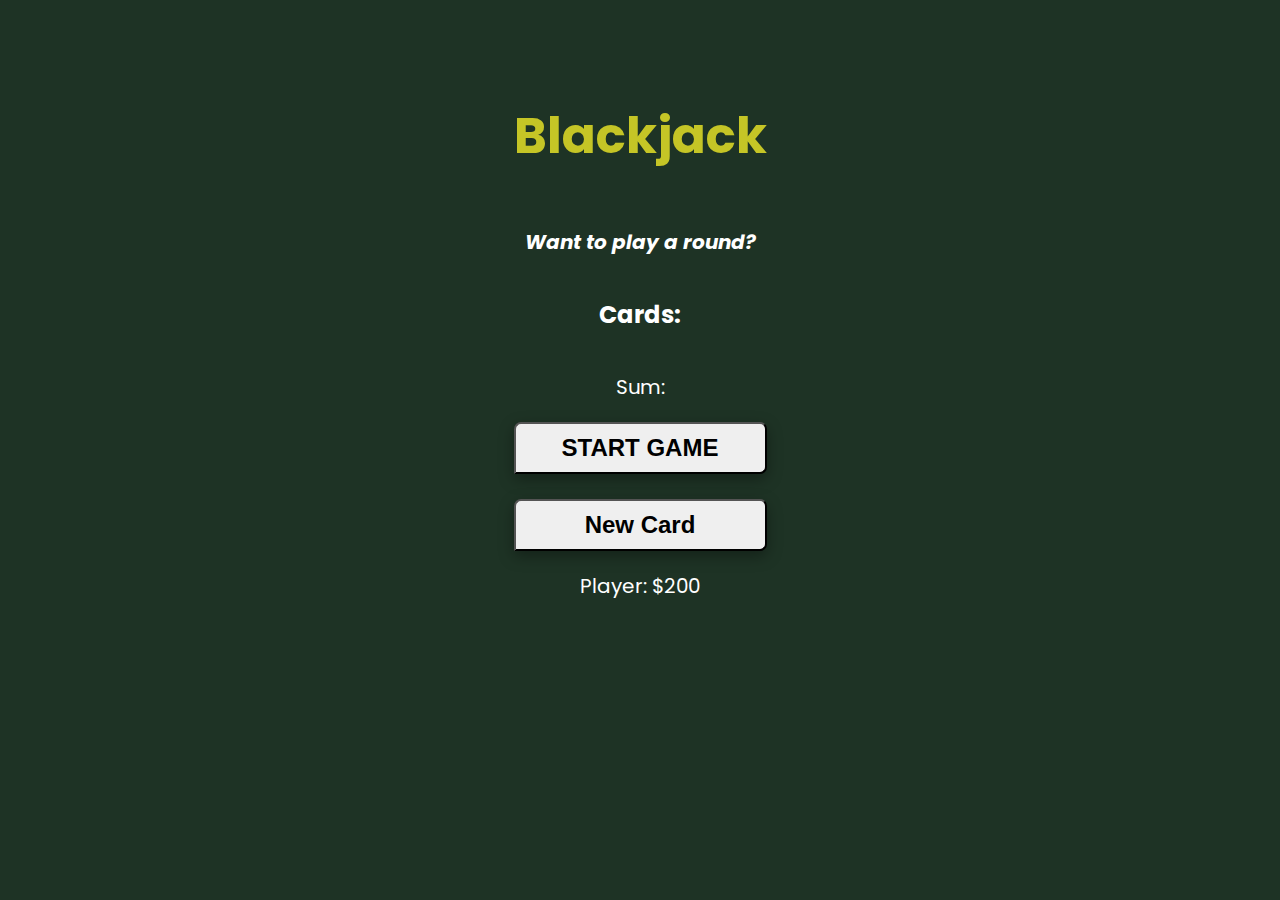
<file: blackjack-cardgame/index.html>
<!DOCTYPE html>
<html lang="en">
<head>
    <meta charset="UTF-8">
    <meta http-equiv="X-UA-Compatible" content="IE=edge">
    <meta name="viewport" content="width=device-width, initial-scale=1.0">
    <link rel="stylesheet" href="styles.css">
    <title>Blackjack</title>
</head>
<body>
    <h1>Blackjack</h1>
    <p id="message-el">Want to play a round?</p>
    <h2 id="cards-el">Cards: </h2>
    <p id="sum-el">Sum: </p>
    <button id="button-el" onclick="startGame()">START GAME</button>
    <br/>
    <button onclick="newCard()">New Card</button>
    <p id="player-el"></p>
    <script src="script.js"></script>
</body>
</html>
</file>
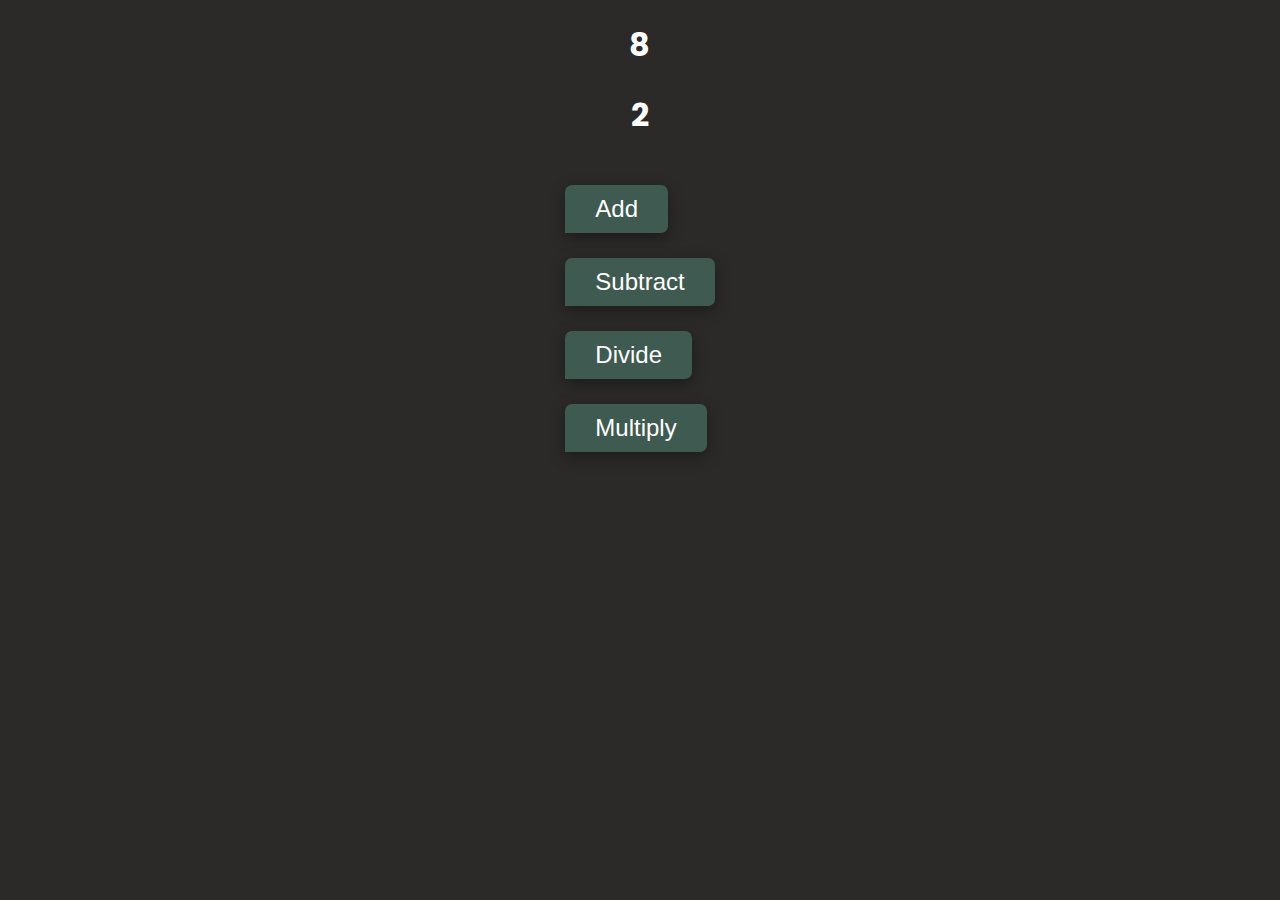
<file: calculator-app/index.html>
<!DOCTYPE html>
<html lang="en">
<head>
    <meta charset="UTF-8">
    <meta http-equiv="X-UA-Compatible" content="IE=edge">
    <meta name="viewport" content="width=device-width, initial-scale=1.0">
    <link rel="stylesheet" href="styles.css">
    <title>Calculator</title>
</head>
<body>
    <div id="container">
        <h1 id="num1-el"></h1>
        <h1 id="num2-el"></h1>
            <br/>
                <button onclick="add()">Add</button>
            <br/>
                <button onclick="subtract()">Subtract</button>
            <br/>
                <button onclick="divide()">Divide</button>
            <br/>
                <button onclick="multiply()">Multiply</button>
            <br/>       
    </div>
    <h2 id="sum-el"></h2>

    <script src="script.js"></script>
</body>
</html>
</file>
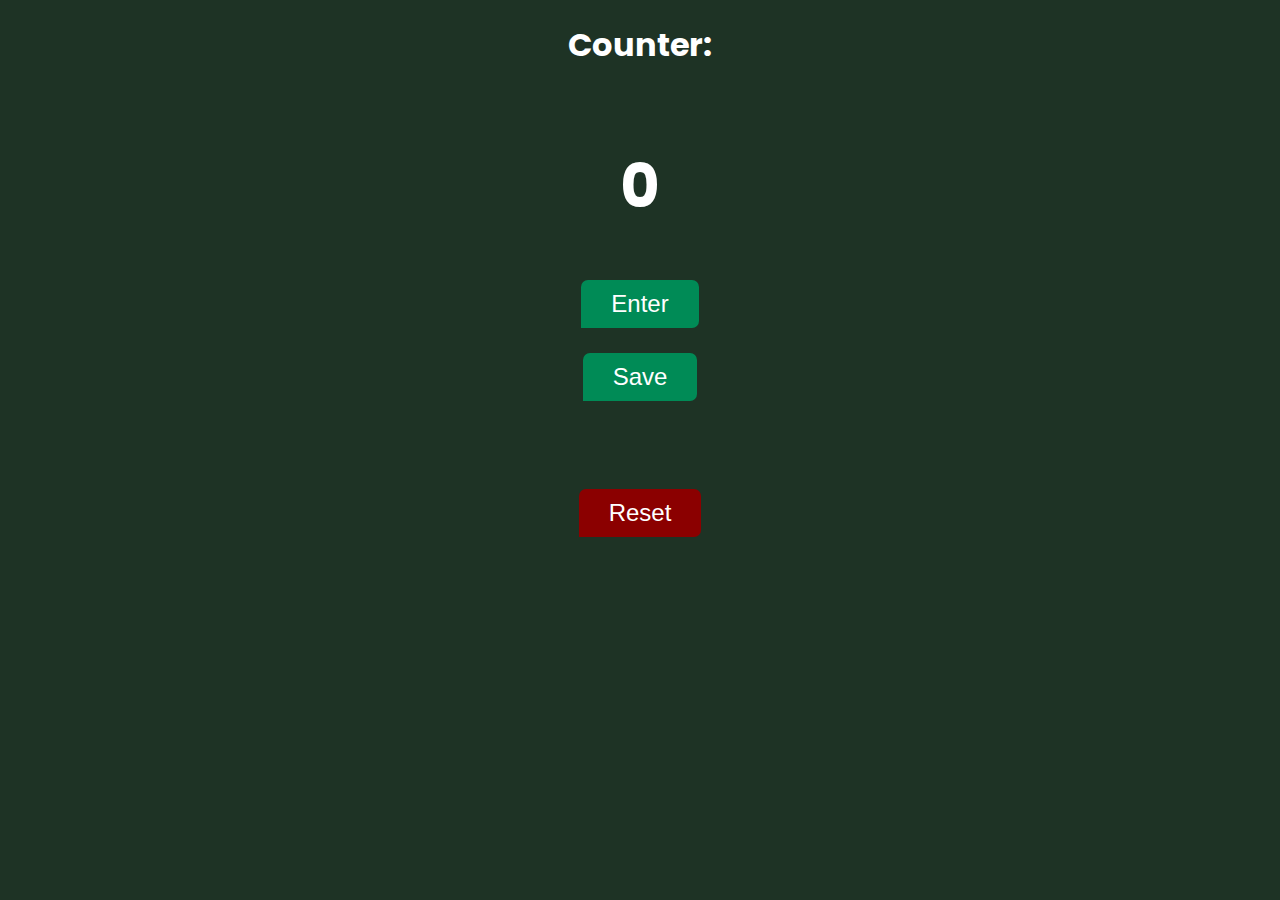
<file: counter-app/index.html>
<!DOCTYPE html>
<html lang="en">
<head>
    <meta charset="UTF-8">
    <meta http-equiv="X-UA-Compatible" content="IE=edge">
    <meta name="viewport" content="width=device-width, initial-scale=1.0">
    <title>Document</title>
    <link rel="stylesheet" href="styles.css">
</head>
<body>
    <h1>Counter:</h1>
    <h2 id="count-element">0</h2>
    
    <div class="container">
        <button id="submit-feedback" onclick="increment()">Enter</div>
            <br/>
        <button id="btn-save" onclick="save()">Save</button>   
            <br/>
                <h3 id="save-el"></h3>
            <br/>
        <button id="btn-reset" onclick="reset()">Reset</button>
    </div>    
    <script src="script.js"></script>
</body>
</html>
</file>
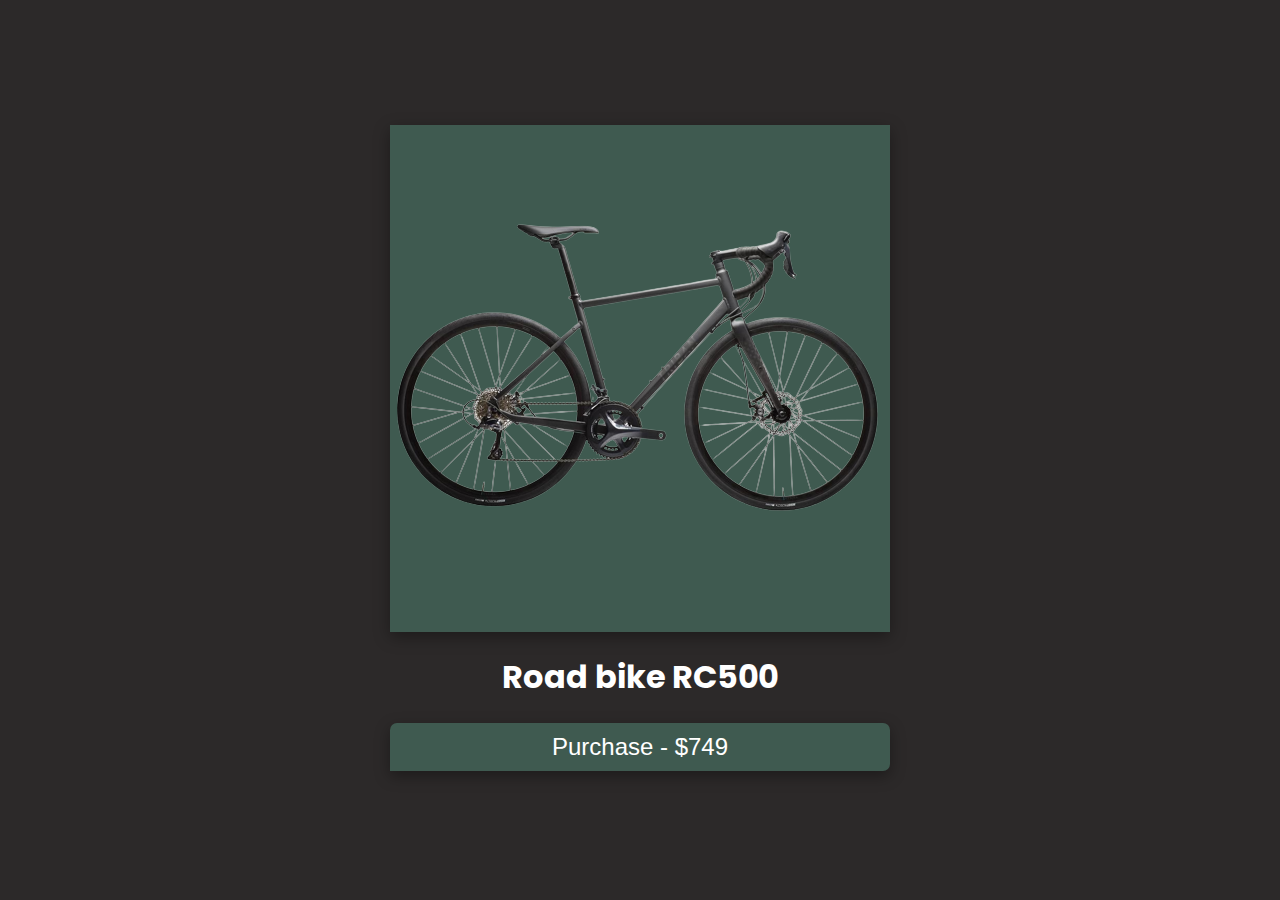
<file: error-message-app/index.html>
<!DOCTYPE html>
<html lang="en">
<head>
    <meta charset="UTF-8">
    <meta http-equiv="X-UA-Compatible" content="IE=edge">
    <meta name="viewport" content="width=device-width, initial-scale=1.0">
    <link rel="stylesheet" href="styles.css">
    <title>Error Message App</title>
</head>
<body>
    <div class="container">
        <div class="center-content">
            <div class="image">
                <img src="/error-message-app/images/bikerc500.png" alt="Bike RC500" width="500px">
            </div>
            <h1>Road bike RC500</h1>
                <button onclick="purchase()">Purchase - $749</button>
            <p id="error"></p>
        </div>
    </div>
    <script src="script.js"></script>
</body>
</html>
</file>
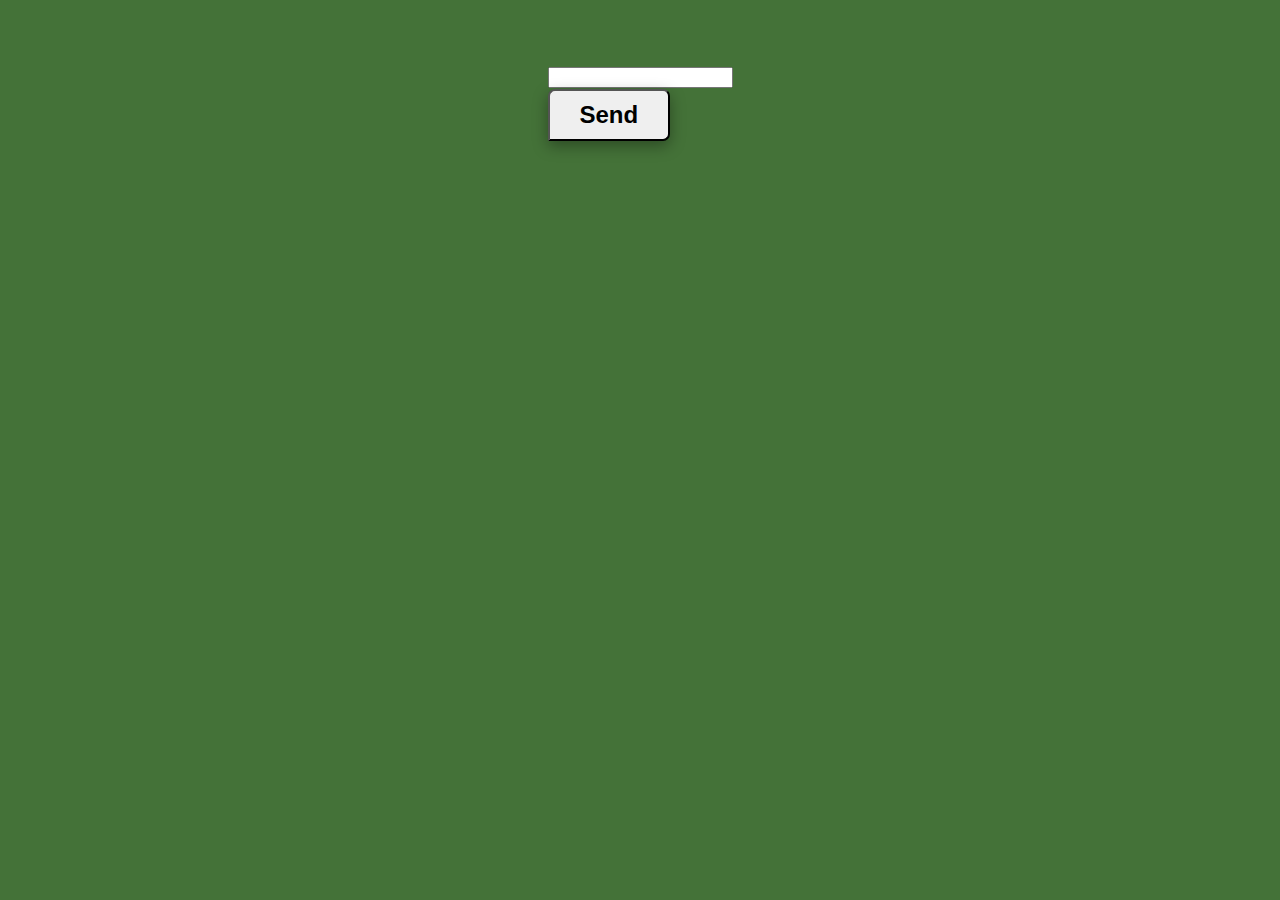
<file: messaging-app/index.html>
<!DOCTYPE html>
<html lang="en">
<head>
    <meta charset="UTF-8">
    <meta http-equiv="X-UA-Compatible" content="IE=edge">
    <meta name="viewport" content="width=device-width, initial-scale=1.0">
    <link rel="stylesheet" href="styles.css">
    <title>Messaging App</title>
</head>
<body>
    <div class="container">
    <ul id="messages-el">
        <input id="textbox-el" type="text">
    </ul>
        <button id="button-el">Send</button>   
    </div>
    
    <script src="script.js"></script>
</body>
</html>
</file>
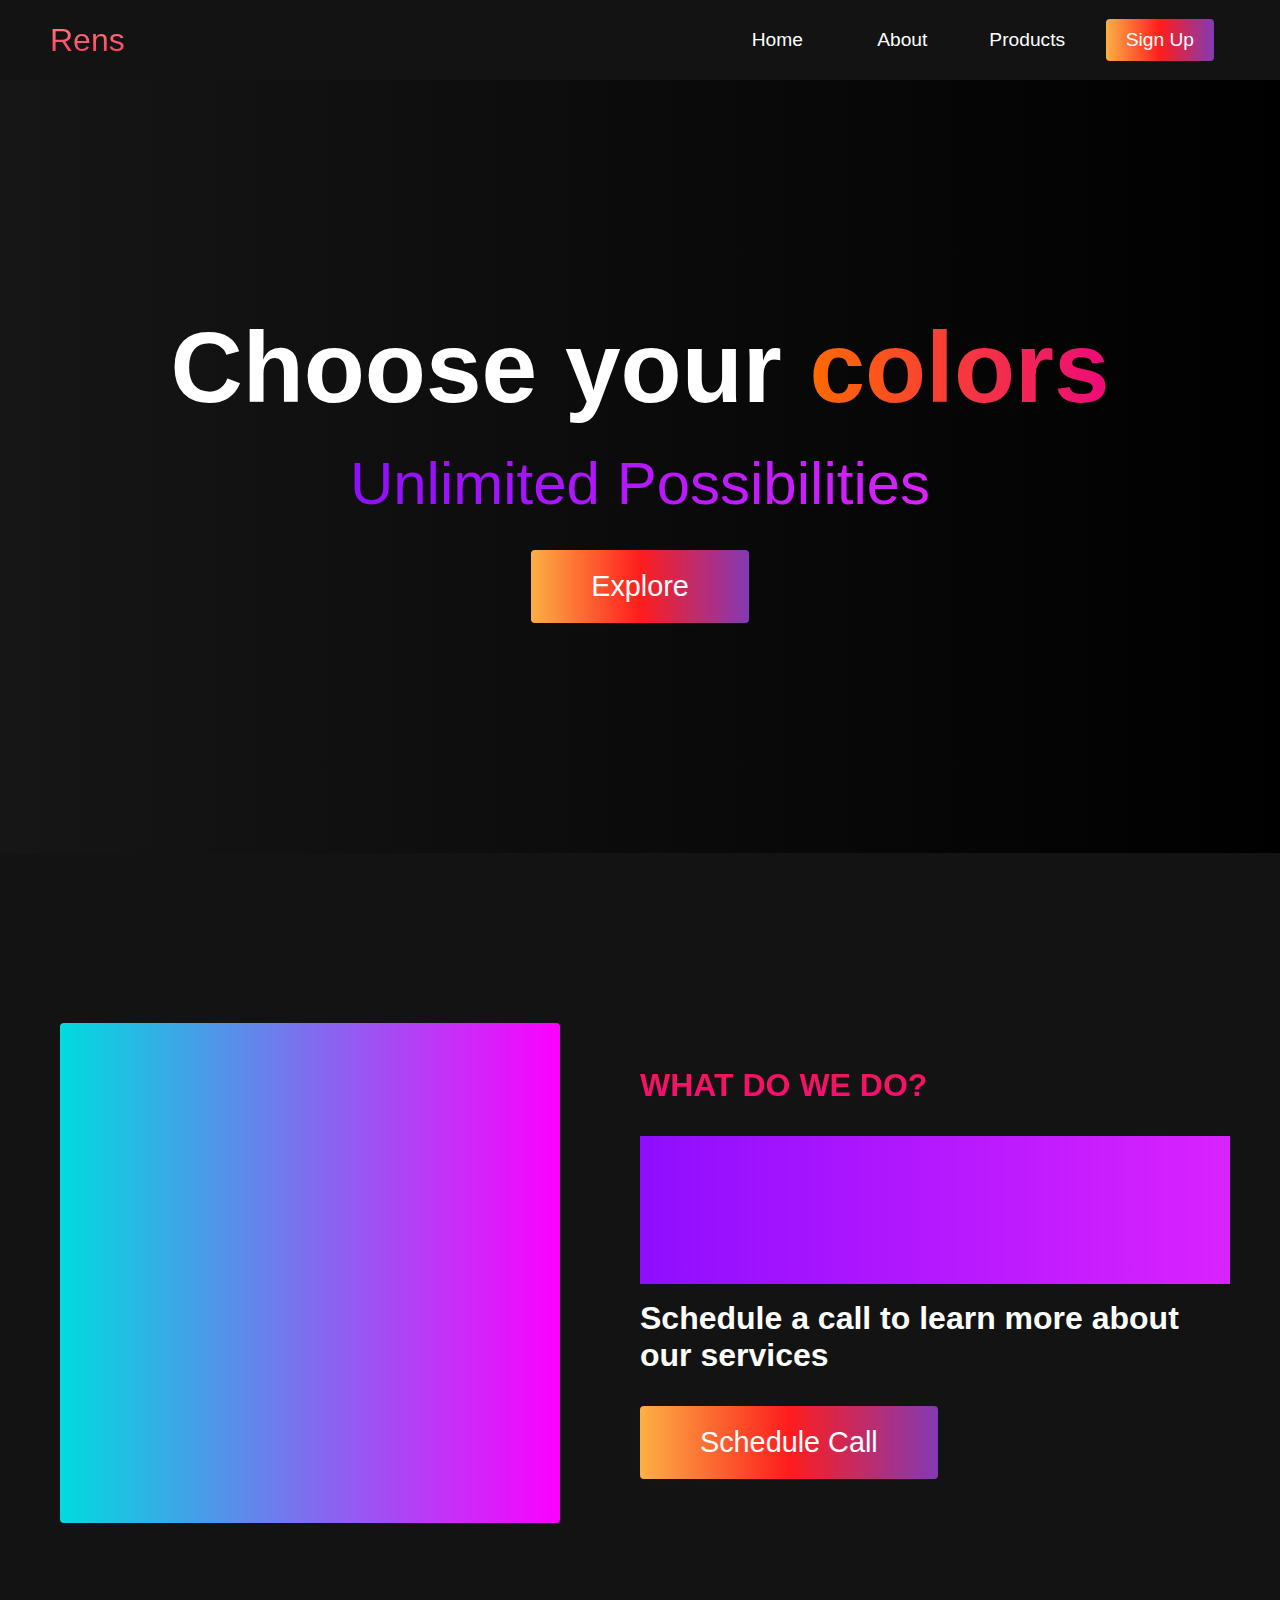
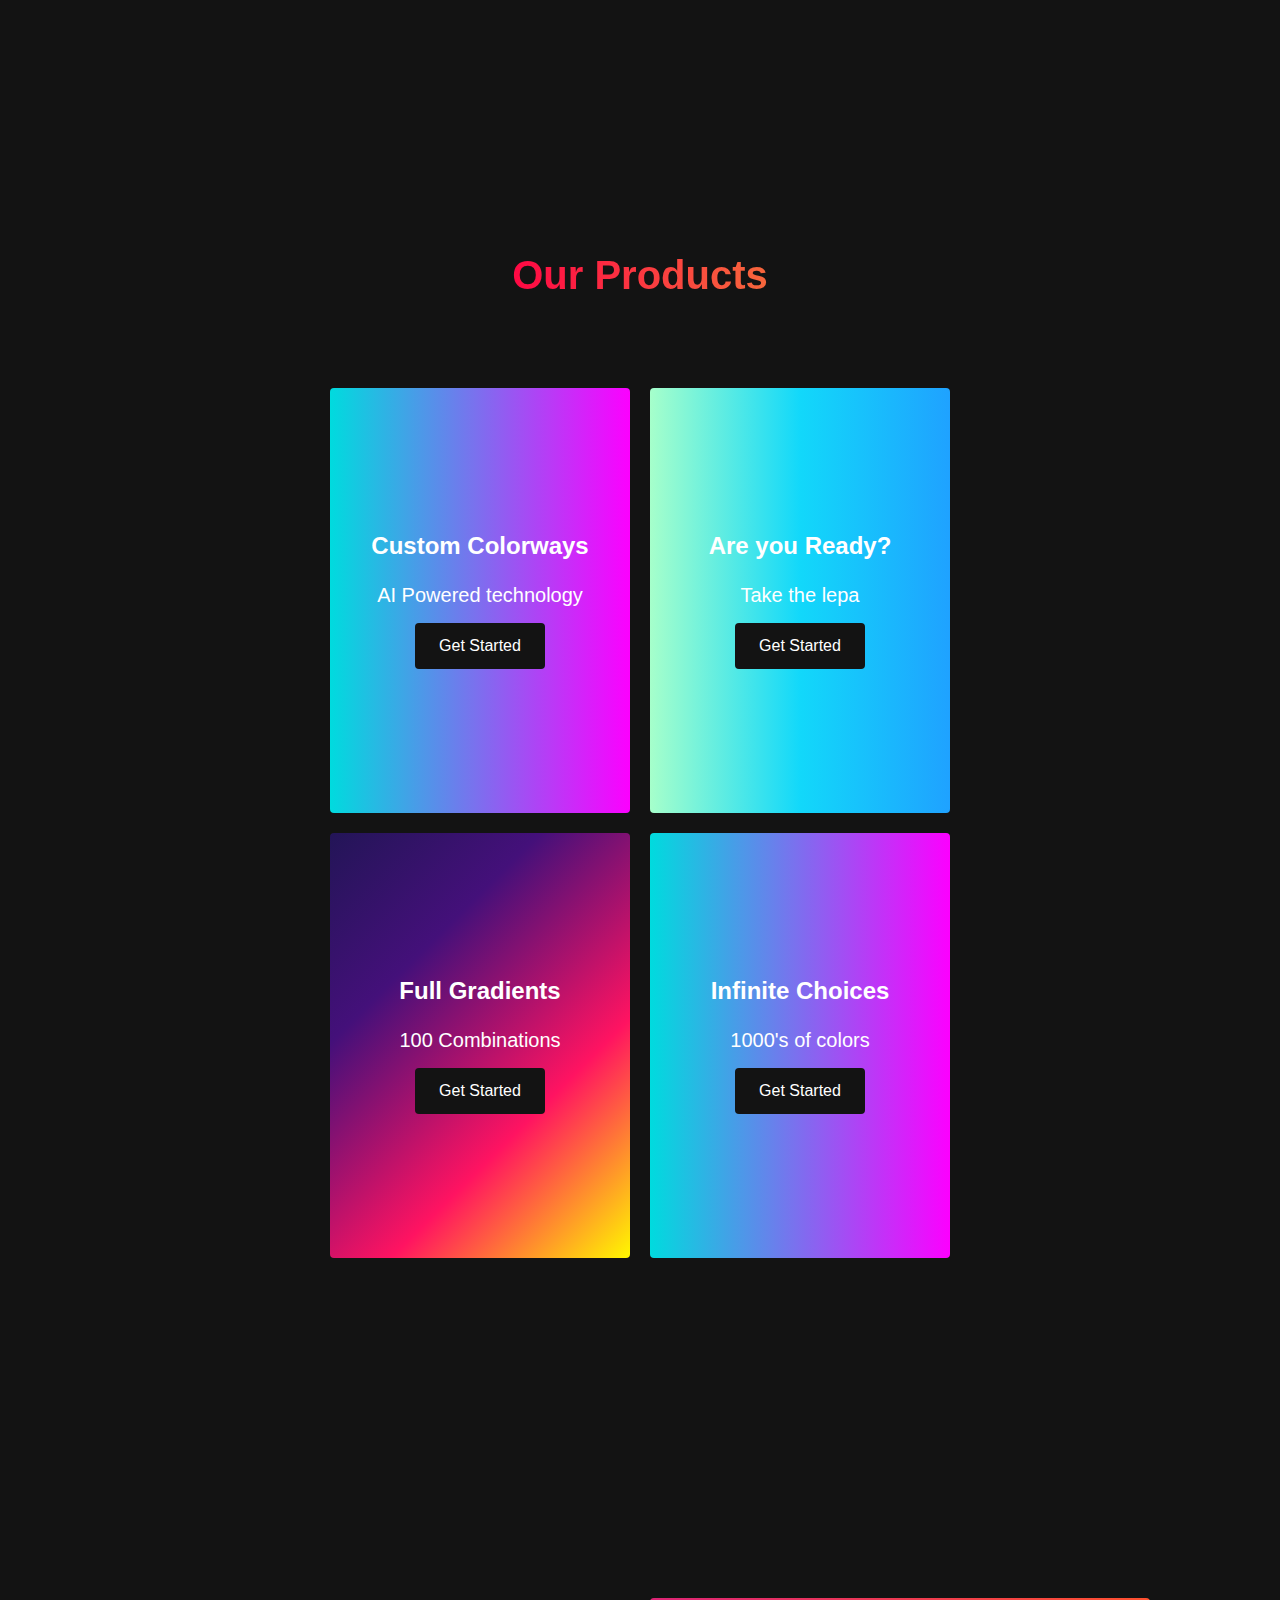
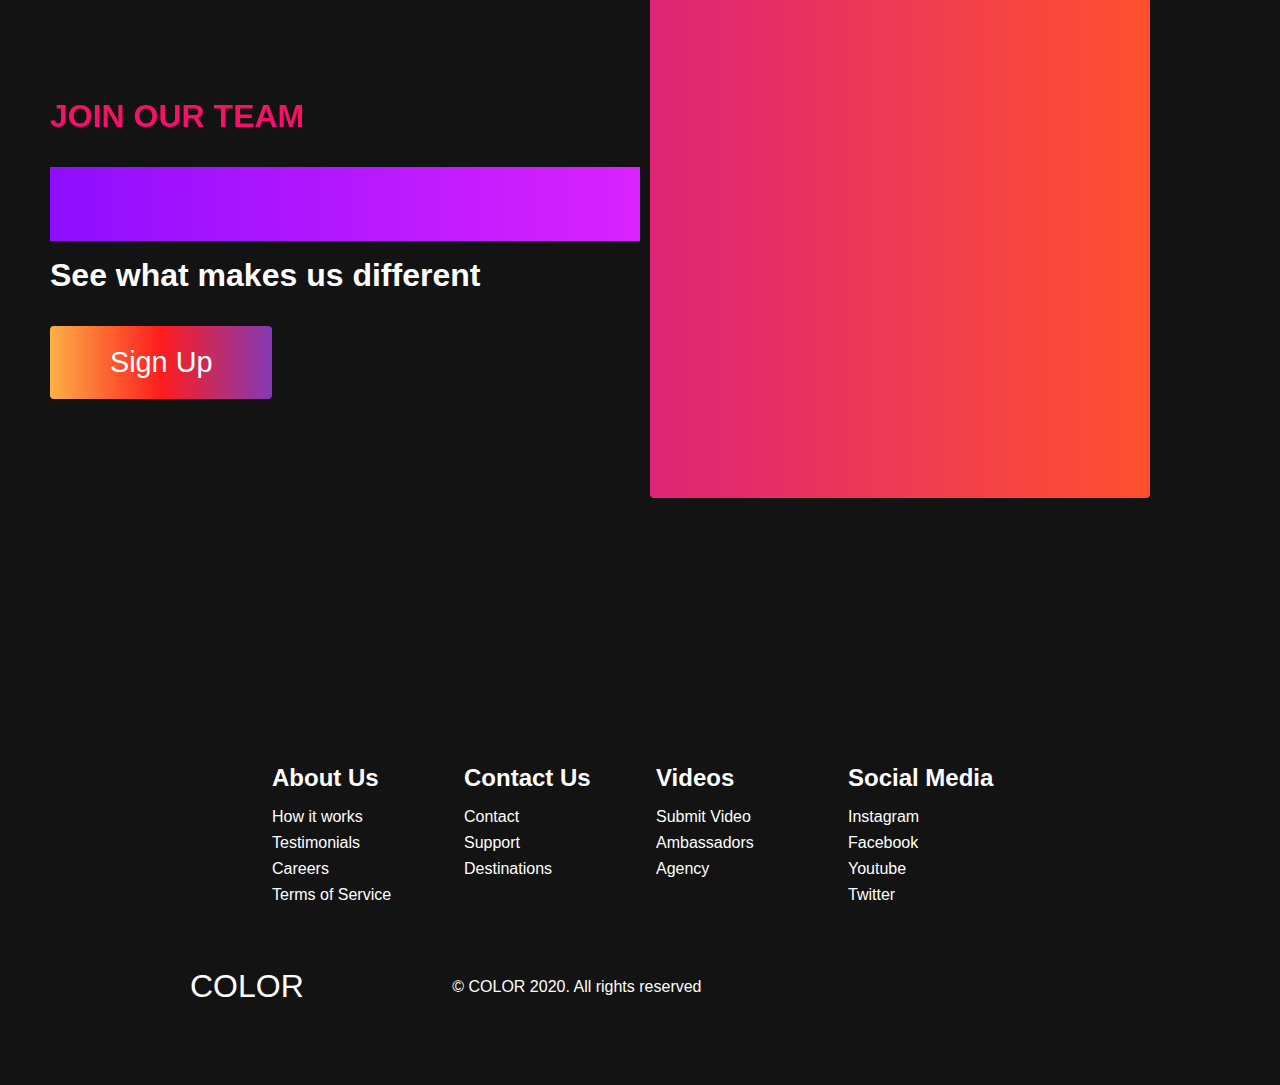
<file: portfolio-webapp/index.html>
<!DOCTYPE html>
<html lang="en">
  <head>
    <meta charset="UTF-8" />
    <meta name="viewport" content="width=device-width, initial-scale=1.0" />
    <title>Scroll Website</title>
    <link rel="stylesheet" href="styles.css" />
    <link
      rel="stylesheet"
      href="https://use.fontawesome.com/releases/v5.14.0/css/all.css"
      integrity="sha384-HzLeBuhoNPvSl5KYnjx0BT+WB0QEEqLprO+NBkkk5gbc67FTaL7XIGa2w1L0Xbgc"
      crossorigin="anonymous"
    />
  </head>
  <body>
    <!-- Navbar Section -->
    <nav class="navbar">
      <div class="navbar__container">
        <a href="#home" id="navbar__logo">Rens</a>
        <div class="navbar__toggle" id="mobile-menu">
          <span class="bar"></span> <span class="bar"></span>
          <span class="bar"></span>
        </div>
        <ul class="navbar__menu">
          <li class="navbar__item">
            <a href="#home" class="navbar__links" id="home-page">Home</a>
          </li>
          <li class="navbar__item">
            <a href="#about" class="navbar__links" id="about-page">About</a>
          </li>
          <li class="navbar__item">
            <a href="#products" class="navbar__links" id="products-page"
              >Products</a
            >
          </li>
          <li class="navbar__btn">
            <a href="#sign-up" class="button" id="signup">Sign Up</a>
          </li>
        </ul>
      </div>
    </nav>

    <!-- Hero Section -->
    <div class="hero" id="home">
      <div class="hero__container">
        <h1 class="hero__heading">Choose your <span>colors</span></h1>
        <p class="hero__description">Unlimited Possibilities</p>
        <button class="main__btn"><a href="#">Explore</a></button>
      </div>
    </div>

    <!-- About Section -->
    <div class="main" id="about">
      <div class="main__container">
        <div class="main__img--container">
          <div class="main__img--card"><i class="fas fa-layer-group"></i></div>
        </div>
        <div class="main__content">
          <h1>What do we do?</h1>
          <h2>We help businesses scale</h2>
          <p>Schedule a call to learn more about our services</p>
          <button class="main__btn"><a href="#">Schedule Call</a></button>
        </div>
      </div>
    </div>

    <!-- Services Section -->
    <div class="products" id="products">
      <h1>Our Products</h1>
      <div class="products__wrapper">
        <div class="products__card">
          <h2>Custom Colorways</h2>
          <p>AI Powered technology</p>
          <div class="products__btn"><button>Get Started</button></div>
        </div>
        <div class="products__card">
          <h2>Are you Ready?</h2>
          <p>Take the lepa</p>
          <div class="products__btn"><button>Get Started</button></div>
        </div>
        <div class="products__card">
          <h2>Full Gradients</h2>
          <p>100 Combinations</p>
          <div class="products__btn"><button>Get Started</button></div>
        </div>
        <div class="products__card">
          <h2>Infinite Choices</h2>
          <p>1000's of colors</p>
          <div class="products__btn"><button>Get Started</button></div>
        </div>
      </div>
    </div>

    <!-- Features Section -->
    <div class="main" id="sign-up">
      <div class="main__container">
        <div class="main__content">
          <h1>Join Our Team</h1>
          <h2>Sign Up Today</h2>
          <p>See what makes us different</p>
          <button class="main__btn"><a href="#">Sign Up</a></button>
        </div>
        <div class="main__img--container">
          <div class="main__img--card" id="card-2">
            <i class="fas fa-users"></i>
          </div>
        </div>
      </div>
    </div>

    <!-- Footer Section -->
    <div class="footer__container">
      <div class="footer__links">
        <div class="footer__link--wrapper">
          <div class="footer__link--items">
            <h2>About Us</h2>
            <a href="/sign__up">How it works</a> <a href="/">Testimonials</a>
            <a href="/">Careers</a> <a href="/">Terms of Service</a>
          </div>
          <div class="footer__link--items">
            <h2>Contact Us</h2>
            <a href="/">Contact</a> <a href="/">Support</a>
            <a href="/">Destinations</a>
          </div>
        </div>
        <div class="footer__link--wrapper">
          <div class="footer__link--items">
            <h2>Videos</h2>
            <a href="/">Submit Video</a> <a href="/">Ambassadors</a>
            <a href="/">Agency</a>
          </div>
          <div class="footer__link--items">
            <h2>Social Media</h2>
            <a href="/">Instagram</a> <a href="/">Facebook</a>
            <a href="/">Youtube</a> <a href="/">Twitter</a>
          </div>
        </div>
      </div>
      <section class="social__media">
        <div class="social__media--wrap">
          <div class="footer__logo">
            <a href="/" id="footer__logo">COLOR</a>
          </div>
          <p class="website__rights">© COLOR 2020. All rights reserved</p>
          <div class="social__icons">
            <a href="/" class="social__icon--link" target="_blank"
              ><i class="fab fa-facebook"></i
            ></a>
            <a href="/" class="social__icon--link"
              ><i class="fab fa-instagram"></i
            ></a>
            <a href="/" class="social__icon--link"
              ><i class="fab fa-youtube"></i
            ></a>
            <a href="/" class="social__icon--link"
              ><i class="fab fa-linkedin"></i
            ></a>
            <a href="/" class="social__icon--link"
              ><i class="fab fa-twitter"></i
            ></a>
          </div>
        </div>
      </section>
    </div>

    <script src="app.js"></script>
  </body>
</html>
</file>
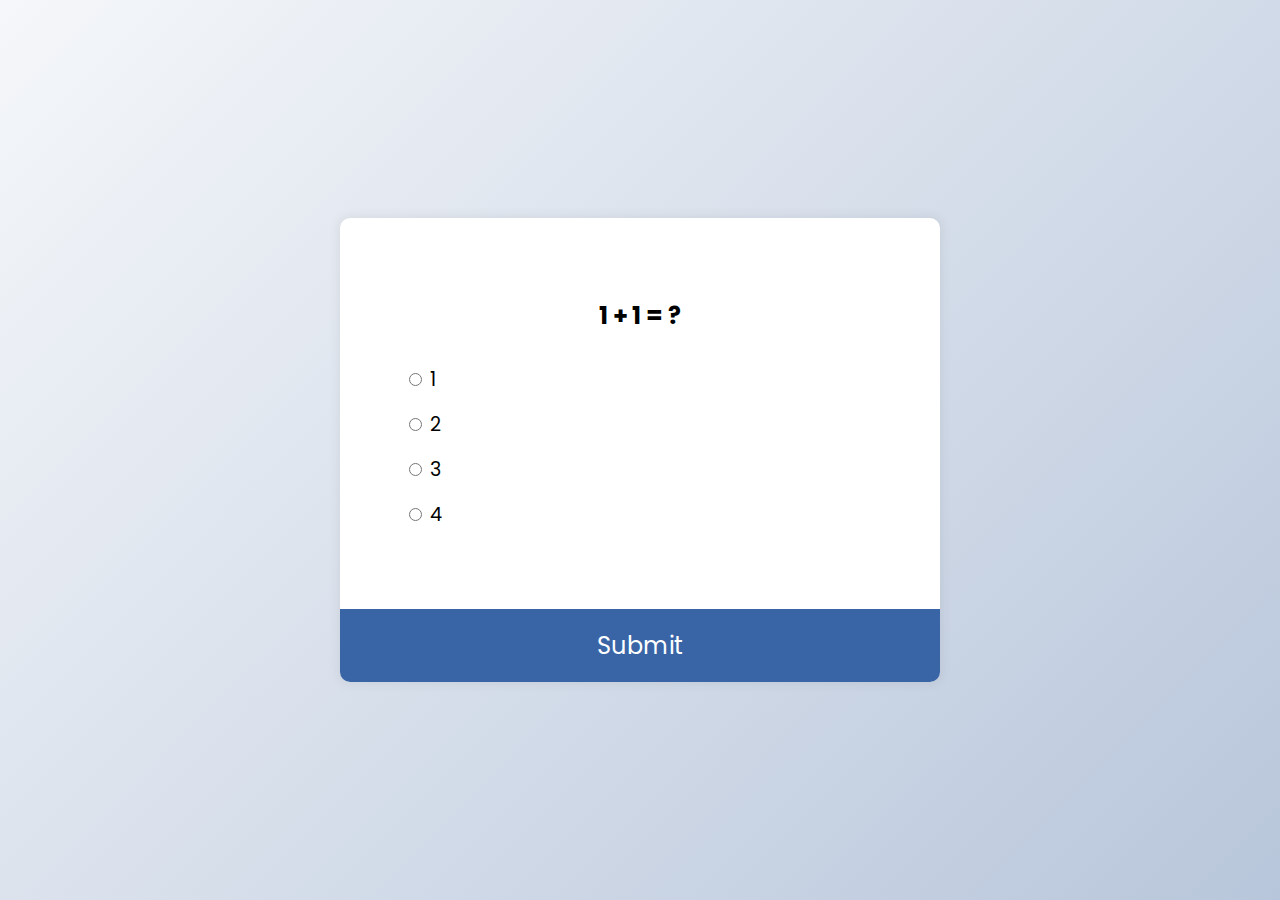
<file: quiz-app/index.html>
<!DOCTYPE html>
<html lang="en">
<head>
    <meta charset="UTF-8">
    <meta http-equiv="X-UA-Compatible" content="IE=edge">
    <meta name="viewport" content="width=device-width, initial-scale=1.0">
    <title>Quiz App</title>
    <link rel="stylesheet" href="styles.css" />
    <script src="script.js" defer></script>
</head>
<body>
    <div class="quiz-container" id="quiz">
        <div class="quiz-header">
            <h2 id="question">Question text</h2>
            <ul>
                <li>
                    <input 
                    type="radio" 
                    id="a" 
                    name="answer"
                    class="answer"
                    />
                    <label id="a_text" 
                    for="a">Question</label>
                </li>
                <li>
                    <input 
                    type="radio" 
                    id="b" 
                    name="answer"
                    class="answer"
                    />
                    <label id="b_text"
                     for="b">Question</label>
                </li>
                <li>
                    <input 
                    type="radio" 
                    id="c" 
                    name="answer"
                    class="answer"
                    />
                    <label id="c_text"
                     for="c">Question</label>
                </li>
                <li>
                    <input 
                    type="radio" 
                    id="d" 
                    name="answer"
                    class="answer"
                    />
                    <label id="d_text"
                     for="d">Question</label>
                </li>
                
            </ul>
        </div>
        <button id="submit">Submit</button>
    </div>
</body>
</html>
</file>
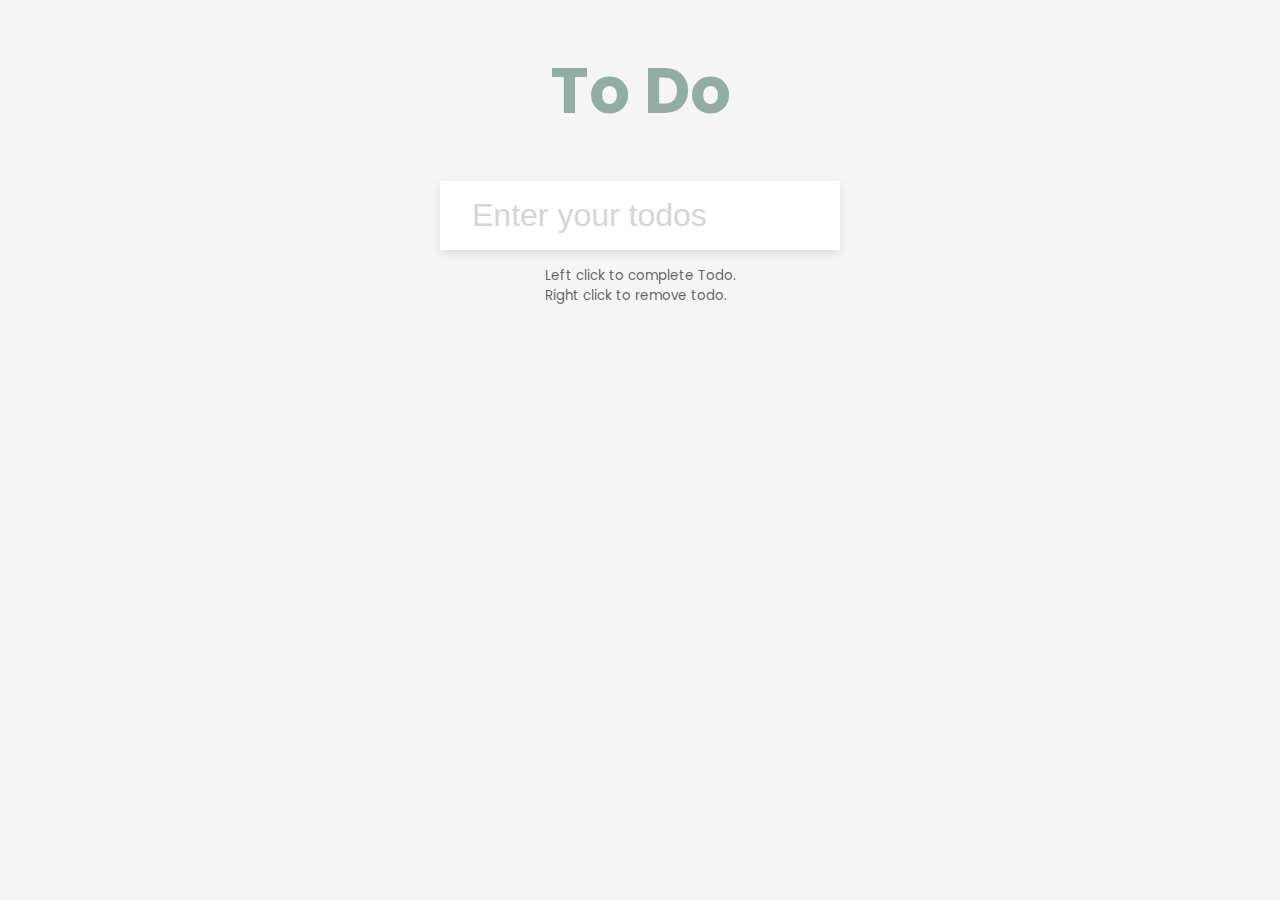
<file: todo-app/index.html>
<!DOCTYPE html>
<html lang="en">
<head>
    <meta charset="UTF-8">
    <meta http-equiv="X-UA-Compatible" content="IE=edge">
    <meta name="viewport" content="width=device-width, initial-scale=1.0">
    <title>ToDo App</title>
    <link rel="stylesheet" href="styles.css" />
    <script src="script.js" defer></script>
</head>
    <body>
        <h1>To Do </h1>
            <form id="form">
                    <input 
                    type="text" 
                    id="input" 
                    class="input" 
                    placeholder="Enter your todos"
                    autocomplete="off"
                    />
                <ul class="todos" id="todos"></ul>
            </form>
        <small>Left click to complete Todo.
            <br/> Right click to remove todo.</small>
    </body>
</html>
</file>
<file: blackjack-cardgame/styles.css>
@import url('https://fonts.googleapis.com/css2?family=Fredoka:wght@300&family=Poppins:wght@200;400;600&display=swap');

body{
    background-color: #1e3325;
    align-items: center;
    flex-direction: column;
    font-family: 'Poppins', sans-serif;
    margin-top: 5%;
    display: grid;
    place-content: center;
}

h1 {
    font-size: 50px;
    text-align: center;
    color: rgb(197, 197, 38);
}

h2, h3, p {
    text-align: center;
    color: white;
}

p {
  font-size: 20px;
}

#message-el {
    font-style: italic;
    font-weight: bold;
}

button{
    font-weight: bold;
    padding: 10px 30px;
    font-size: 24px;
    cursor: pointer;
    border-radius: 7px;
    border-bottom-left-radius: 0;
    transition: all 0.3s;
    box-shadow: rgba(0, 0, 0, 0.35) 0px 5px 15px;
}

button:hover {
    font-weight: bold;
    border-radius: 0px;
    color: black;
    background-color: rgb(255, 255, 0);
    background-image: url("data:image/svg+xml,%3Csvg width='52' height='26' viewBox='0 0 52 26' xmlns='http://www.w3.org/2000/svg'%3E%3Cg fill='none' fill-rule='evenodd'%3E%3Cg fill='%23ffacac' fill-opacity='0.4'%3E%3Cpath d='M10 10c0-2.21-1.79-4-4-4-3.314 0-6-2.686-6-6h2c0 2.21 1.79 4 4 4 3.314 0 6 2.686 6 6 0 2.21 1.79 4 4 4 3.314 0 6 2.686 6 6 0 2.21 1.79 4 4 4v2c-3.314 0-6-2.686-6-6 0-2.21-1.79-4-4-4-3.314 0-6-2.686-6-6zm25.464-1.95l8.486 8.486-1.414 1.414-8.486-8.486 1.414-1.414z' /%3E%3C/g%3E%3C/g%3E%3C/svg%3E");
    animation: animatedBackground 5s linear infinite alternate;
  }

  @keyframes animatedBackground {
    from {
      background-position: 0 0;
    }
    to {
      background-position: 100% 0;
    }
  }
</file>
<file: calculator-app/styles.css>
@import url('https://fonts.googleapis.com/css2?family=Fredoka:wght@300&family=Poppins:wght@200;400;600&display=swap');

body{
    background-color: rgb(44, 41, 41);
    display: flex;
    align-items: center;
    flex-direction: column;
    font-family: 'Poppins', sans-serif;
    margin: 0;
}

.image {
    margin-top: 25%;
    background-color: rgb(63, 90, 80);
    box-shadow: rgba(0, 0, 0, 0.35) 0px 5px 15px;
}

h1, h2, h3{
    text-align: center;
    color: white;
}

h2 {
  font-size: 60px;
}

p {
  text-align: center;
  color: rgb(194, 97, 97);
}

button{
    border: none;
    box-shadow: rgba(0, 0, 0, 0.35) 0px 5px 15px;
}

:root {
    --background-color: rgb(38, 59, 51);
    --color: #000000;
    --feedback-bg-color: #ffffff;
    --feedback-secondary-color: rgb(63, 90, 80);
    --feedback-primary-color: #ffffff;
    --feedback-icon-color: #ffffff;
    --feedback-form-input: #f4f4f4;
  }
  
  .center-content, button, .container {
    display: grid;
    place-content: center;
  }
  

  button {
    padding: 10px 30px;
    font-size: 24px;
    cursor: pointer;
    border-radius: 7px;
    border-bottom-left-radius: 0;
    background-color: var(--feedback-secondary-color);
    color: var(--feedback-primary-color);
    transition: all 0.3s;
  }

  button:hover {
    border-radius: 0px;
    color: var(--feedback-primary-color);
    background-color: var(--background-color);
    background-image: url("data:image/svg+xml,%3Csvg width='52' height='26' viewBox='0 0 52 26' xmlns='http://www.w3.org/2000/svg'%3E%3Cg fill='none' fill-rule='evenodd'%3E%3Cg fill='%23ffacac' fill-opacity='0.4'%3E%3Cpath d='M10 10c0-2.21-1.79-4-4-4-3.314 0-6-2.686-6-6h2c0 2.21 1.79 4 4 4 3.314 0 6 2.686 6 6 0 2.21 1.79 4 4 4 3.314 0 6 2.686 6 6 0 2.21 1.79 4 4 4v2c-3.314 0-6-2.686-6-6 0-2.21-1.79-4-4-4-3.314 0-6-2.686-6-6zm25.464-1.95l8.486 8.486-1.414 1.414-8.486-8.486 1.414-1.414z' /%3E%3C/g%3E%3C/g%3E%3C/svg%3E");
    animation: animatedBackground 5s linear infinite alternate;
  }
  
  @keyframes animatedBackground {
    from {
      background-position: 0 0;
    }
    to {
      background-position: 100% 0;
    }
  }
</file>
<file: counter-app/styles.css>
@import url('https://fonts.googleapis.com/css2?family=Fredoka:wght@300&family=Poppins:wght@200;400;600&display=swap');

body{
    background-color: #1e3325;
    display: flex;
    align-items: center;
    flex-direction: column;
    font-family: 'Poppins', sans-serif;
    margin: 0;
}

h2 {
  font-size: 60px;
}

h1, h2, h3 {
    text-align: center;
    color: white;
}

button{
    border: none;
}

:root {
    --background-color: #023d27;
    --color: #000000;
    --feedback-bg-color: #ffffff;
    --feedback-secondary-color: rgb(0, 139, 86);
    --feedback-primary-color: #ffffff;
    --feedback-icon-color: #ffffff;
    --feedback-form-input: #f4f4f4;
  }
  
  .center-content, #submit-feedback, #btn-save, #btn-reset, .container {
    display: grid;
    place-content: center;
  }
  
  #btn-reset {
    padding: 10px 30px;
    font-size: 24px;
    cursor: pointer;
    border-radius: 7px;
    border-bottom-left-radius: 0;
    background-color: darkred;
    color: var(--feedback-primary-color);
    transition: all 0.3s;
  }

  #submit-feedback, #btn-save {
    padding: 10px 30px;
    font-size: 24px;
    cursor: pointer;
    border-radius: 7px;
    border-bottom-left-radius: 0;
    background-color: var(--feedback-secondary-color);
    color: var(--feedback-primary-color);
    transition: all 0.3s;
  }

  #btn-reset:hover {
    border-radius: 0px;
    color: #fff;
    background-color: red;
    background-image: url("data:image/svg+xml,%3Csvg width='52' height='26' viewBox='0 0 52 26' xmlns='http://www.w3.org/2000/svg'%3E%3Cg fill='none' fill-rule='evenodd'%3E%3Cg fill='%23ffacac' fill-opacity='0.4'%3E%3Cpath d='M10 10c0-2.21-1.79-4-4-4-3.314 0-6-2.686-6-6h2c0 2.21 1.79 4 4 4 3.314 0 6 2.686 6 6 0 2.21 1.79 4 4 4 3.314 0 6 2.686 6 6 0 2.21 1.79 4 4 4v2c-3.314 0-6-2.686-6-6 0-2.21-1.79-4-4-4-3.314 0-6-2.686-6-6zm25.464-1.95l8.486 8.486-1.414 1.414-8.486-8.486 1.414-1.414z' /%3E%3C/g%3E%3C/g%3E%3C/svg%3E");
    animation: animatedBackground 5s linear infinite alternate;
  }


  #submit-feedback:hover, #btn-save:hover {
    border-radius: 0px;
    color: var(--feedback-primary-color);
    background-color: var(--background-color);
    background-image: url("data:image/svg+xml,%3Csvg width='52' height='26' viewBox='0 0 52 26' xmlns='http://www.w3.org/2000/svg'%3E%3Cg fill='none' fill-rule='evenodd'%3E%3Cg fill='%23ffacac' fill-opacity='0.4'%3E%3Cpath d='M10 10c0-2.21-1.79-4-4-4-3.314 0-6-2.686-6-6h2c0 2.21 1.79 4 4 4 3.314 0 6 2.686 6 6 0 2.21 1.79 4 4 4 3.314 0 6 2.686 6 6 0 2.21 1.79 4 4 4v2c-3.314 0-6-2.686-6-6 0-2.21-1.79-4-4-4-3.314 0-6-2.686-6-6zm25.464-1.95l8.486 8.486-1.414 1.414-8.486-8.486 1.414-1.414z' /%3E%3C/g%3E%3C/g%3E%3C/svg%3E");
    animation: animatedBackground 5s linear infinite alternate;
  }
  
  @keyframes animatedBackground {
    from {
      background-position: 0 0;
    }
    to {
      background-position: 100% 0;
    }
  }
</file>
<file: error-message-app/styles.css>
@import url('https://fonts.googleapis.com/css2?family=Fredoka:wght@300&family=Poppins:wght@200;400;600&display=swap');

body{
    background-color: rgb(44, 41, 41);
    display: flex;
    align-items: center;
    flex-direction: column;
    font-family: 'Poppins', sans-serif;
    margin: 0;
}

.image {
    margin-top: 25%;
    background-color: rgb(63, 90, 80);
    box-shadow: rgba(0, 0, 0, 0.35) 0px 5px 15px;
}

h1, h2, h3{
    text-align: center;
    color: white;
}

h2 {
  font-size: 60px;
}

p {
  text-align: center;
  color: rgb(194, 97, 97);
}

button{
    border: none;
    box-shadow: rgba(0, 0, 0, 0.35) 0px 5px 15px;
}

:root {
    --background-color: rgb(38, 59, 51);
    --color: #000000;
    --feedback-bg-color: #ffffff;
    --feedback-secondary-color: rgb(63, 90, 80);
    --feedback-primary-color: #ffffff;
    --feedback-icon-color: #ffffff;
    --feedback-form-input: #f4f4f4;
  }
  
  .center-content, button, .container {
    display: grid;
    place-content: center;
  }
  

  button {
    padding: 10px 30px;
    font-size: 24px;
    cursor: pointer;
    border-radius: 7px;
    border-bottom-left-radius: 0;
    background-color: var(--feedback-secondary-color);
    color: var(--feedback-primary-color);
    transition: all 0.3s;
  }

  button:hover {
    border-radius: 0px;
    color: var(--feedback-primary-color);
    background-color: var(--background-color);
    background-image: url("data:image/svg+xml,%3Csvg width='52' height='26' viewBox='0 0 52 26' xmlns='http://www.w3.org/2000/svg'%3E%3Cg fill='none' fill-rule='evenodd'%3E%3Cg fill='%23ffacac' fill-opacity='0.4'%3E%3Cpath d='M10 10c0-2.21-1.79-4-4-4-3.314 0-6-2.686-6-6h2c0 2.21 1.79 4 4 4 3.314 0 6 2.686 6 6 0 2.21 1.79 4 4 4 3.314 0 6 2.686 6 6 0 2.21 1.79 4 4 4v2c-3.314 0-6-2.686-6-6 0-2.21-1.79-4-4-4-3.314 0-6-2.686-6-6zm25.464-1.95l8.486 8.486-1.414 1.414-8.486-8.486 1.414-1.414z' /%3E%3C/g%3E%3C/g%3E%3C/svg%3E");
    animation: animatedBackground 5s linear infinite alternate;
  }
  
  @keyframes animatedBackground {
    from {
      background-position: 0 0;
    }
    to {
      background-position: 100% 0;
    }
  }
</file>
<file: messaging-app/styles.css>
@import url('https://fonts.googleapis.com/css2?family=Fredoka:wght@300&family=Poppins:wght@200;400;600&display=swap');

body{
    background-color: rgb(68, 114, 56);
    font-family: 'Poppins', sans-serif;
    margin-top: 5%;
    display: grid;
    place-content: center;
}

h1 {
    text-align: center;
    color: rgb(197, 197, 38);
}

h2, h3, p{
    text-align: center;
    color: white;
}

li {
  color: white;
  margin-top: 5%;
  margin-bottom: 5%;
  font-size: 20px;
}

ul {
  list-style-type: none;
  margin: 0;
  padding: 0;
}

#message-el {
    font-style: italic;
    font-weight: bold;
}

button{
    font-weight: bold;
    padding: 10px 30px;
    font-size: 24px;
    cursor: pointer;
    border-radius: 7px;
    border-bottom-left-radius: 0;
    transition: all 0.3s;
    box-shadow: rgba(0, 0, 0, 0.35) 0px 5px 15px;
}

button:hover {
    font-weight: bold;
    border-radius: 0px;
    color: black;
    background-color: rgb(255, 255, 0);
    background-image: url("data:image/svg+xml,%3Csvg width='52' height='26' viewBox='0 0 52 26' xmlns='http://www.w3.org/2000/svg'%3E%3Cg fill='none' fill-rule='evenodd'%3E%3Cg fill='%23ffacac' fill-opacity='0.4'%3E%3Cpath d='M10 10c0-2.21-1.79-4-4-4-3.314 0-6-2.686-6-6h2c0 2.21 1.79 4 4 4 3.314 0 6 2.686 6 6 0 2.21 1.79 4 4 4 3.314 0 6 2.686 6 6 0 2.21 1.79 4 4 4v2c-3.314 0-6-2.686-6-6 0-2.21-1.79-4-4-4-3.314 0-6-2.686-6-6zm25.464-1.95l8.486 8.486-1.414 1.414-8.486-8.486 1.414-1.414z' /%3E%3C/g%3E%3C/g%3E%3C/svg%3E");
    animation: animatedBackground 5s linear infinite alternate;
  }

  @keyframes animatedBackground {
    from {
      background-position: 0 0;
    }
    to {
      background-position: 100% 0;
    }
  }
</file>
<file: portfolio-webapp/styles.css>
* {
  box-sizing: border-box;
  margin: 0;
  padding: 0;
  font-family: 'Kumbh Sans', sans-serif;
  scroll-behavior: smooth;
}

.navbar {
  background: #131313;
  height: 80px;
  display: flex;
  justify-content: center;
  align-items: center;
  font-size: 1.2rem;
  position: sticky;
  top: 0;
  z-index: 999;
}

.navbar__container {
  display: flex;
  justify-content: space-between;
  height: 80px;
  z-index: 1;
  width: 100%;
  max-width: 1300px;
  margin: 0 auto;
  padding: 0 50px;
}

#navbar__logo {
  background-color: #ff8177;
  background-image: linear-gradient(to top, #ff0844 0%, #ffb199 100%);
  background-size: 100%;
  -webkit-background-clip: text;
  -moz-background-clip: text;
  -webkit-text-fill-color: transparent;
  -moz-text-fill-color: transparent;
  display: flex;
  align-items: center;
  cursor: pointer;
  text-decoration: none;
  font-size: 2rem;
}

.navbar__menu {
  display: flex;
  align-items: center;
  list-style: none;
}

.navbar__item {
  height: 80px;
}

.navbar__links {
  color: #fff;
  display: flex;
  align-items: center;
  justify-content: center;
  width: 125px;
  text-decoration: none;
  height: 100%;
  transition: all 0.3s ease;
}

.navbar__btn {
  display: flex;
  justify-content: center;
  align-items: center;
  padding: 0 1rem;
  width: 100%;
}

.button {
  display: flex;
  justify-content: center;
  align-items: center;
  text-decoration: none;
  padding: 10px 20px;
  height: 100%;
  width: 100%;
  border: none;
  outline: none;
  border-radius: 4px;
  background: #833ab4;
  background: -webkit-linear-gradient(to right, #fcb045, #fd1d1d, #833ab4);
  background: linear-gradient(to right, #fcb045, #fd1d1d, #833ab4);
  color: #fff;
  transition: all 0.3s ease;
}

.navbar__links:hover {
  color: #9518fc;
  transition: all 0.3s ease;
}

@media screen and (max-width: 960px) {
  .navbar__container {
    display: flex;
    justify-content: space-between;
    height: 80px;
    z-index: 1;
    width: 100%;
    max-width: 1300px;
    padding: 0;
  }

  .navbar__menu {
    display: grid;
    grid-template-columns: auto;
    margin: 0;
    width: 100%;
    position: absolute;
    top: -1000px;
    opacity: 1;
    transition: all 0.5s ease;
    z-index: -1;
  }

  .navbar__menu.active {
    background: #131313;
    top: 100%;
    opacity: 1;
    transition: all 0.5s ease;
    z-index: 99;
    height: 60vh;
    font-size: 1.6rem;
  }

  #navbar__logo {
    padding-left: 25px;
  }

  .navbar__toggle .bar {
    width: 25px;
    height: 3px;
    margin: 5px auto;
    transition: all 0.3s ease-in-out;
    background: #fff;
  }

  .navbar__item {
    width: 100%;
  }

  .navbar__links {
    text-align: center;
    padding: 2rem;
    width: 100%;
    display: table;
  }

  .navbar__btn {
    padding-bottom: 2rem;
  }

  .button {
    display: flex;
    justify-content: center;
    align-items: center;
    width: 80%;
    height: 80px;
    margin: 0;
  }

  #mobile-menu {
    position: absolute;
    top: 20%;
    right: 5%;
    transform: translate(5%, 20%);
  }

  .navbar__toggle .bar {
    display: block;
    cursor: pointer;
  }

  #mobile-menu.is-active .bar:nth-child(2) {
    opacity: 0;
  }

  #mobile-menu.is-active .bar:nth-child(1) {
    transform: translateY(8px) rotate(45deg);
  }

  #mobile-menu.is-active .bar:nth-child(3) {
    transform: translateY(-8px) rotate(-45deg);
  }
}

/* Hero Section */
.hero {
  background: #000000;
  background: linear-gradient(to right, #161616, #000000);
  padding: 200px 0;
}

.hero__container {
  display: flex;
  flex-direction: column;
  justify-content: center;
  align-items: center;
  max-width: 1200px;
  margin: 0 auto;
  height: 90%;
  text-align: center;
  padding: 30px;
}

.hero__heading {
  font-size: 100px;
  margin-bottom: 24px;
  color: #fff;
}

.hero__heading span {
  background: #ee0979; /* fallback for old browsers */
  background: -webkit-linear-gradient(
    to right,
    #ff6a00,
    #ee0979
  ); /* Chrome 10-25, Safari 5.1-6 */
  background: linear-gradient(
    to right,
    #ff6a00,
    #ee0979
  ); /* W3C, IE 10+/ Edge, Firefox 16+, Chrome 26+, Opera 12+, Safari 7+ */
  background-size: 100%;
  -webkit-background-clip: text;
  -moz-background-clip: text;
  -webkit-text-fill-color: transparent;
  -mo-text-fill-color: transparent;
}

.hero__description {
  font-size: 60px;
  background: #da22ff; /* fallback for old browsers */
  background: -webkit-linear-gradient(
    to right,
    #9114ff,
    #da22ff
  ); /* Chrome 10-25, Safari 5.1-6 */
  background: linear-gradient(
    to right,
    #8f0eff,
    #da22ff
  ); /* W3C, IE 10+/ Edge, Firefox 16+, Chrome 26+, Opera 12+, Safari 7+ */
  background-size: 100%;
  -webkit-background-clip: text;
  -moz-background-clip: text;
  -webkit-text-fill-color: transparent;
  -moz-text-fill-color: transparent;
}

.highlight {
  border-bottom: 4px solid rgb(132, 0, 255);
}

@media screen and (max-width: 768px) {
  .hero__heading {
    font-size: 60px;
  }

  .hero__description {
    font-size: 40px;
  }
}

/* About Section */
.main {
  background-color: #131313;
  padding: 10rem 0;
}

.main__container {
  display: grid;
  grid-template-columns: 1fr 1fr;
  align-items: center;
  justify-content: center;
  margin: 0 auto;
  height: 90%;
  z-index: 1;
  width: 100%;
  max-width: 1300px;
  padding: 0 50px;
}

.main__content {
  color: #fff;
  width: 100%;
}

.main__content h1 {
  font-size: 2rem;
  background-color: #fe3b6f;
  background-image: linear-gradient(to top, #ff087b 0%, #ed1a52 100%);
  background-size: 100%;
  -webkit-background-clip: text;
  -moz-background-clip: text;
  -webkit-text-fill-color: transparent;
  -moz-text-fill-color: transparent;
  text-transform: uppercase;
  margin-bottom: 32px;
}

.main__content h2 {
  font-size: 4rem;
  background: #ff8177; /* fallback for old browsers */
  background: -webkit-linear-gradient(
    to right,
    #9114ff,
    #da22ff
  ); /* Chrome 10-25, Safari 5.1-6 */
  background: linear-gradient(
    to right,
    #8f0eff,
    #da22ff
  ); /* W3C, IE 10+/ Edge, Firefox 16+, Chrome 26+, Opera 12+, Safari 7+ */
  background-size: 100%;
  /* -webkit-background-clip: text;
  -moz-background-clip: text; */
  -webkit-text-fill-color: transparent;
  -moz-text-fill-color: transparent;
}

.main__content p {
  margin-top: 1rem;
  font-size: 2rem;
  font-weight: 700;
}

.main__btn {
  font-size: 1.8rem;
  background: #833ab4;
  background: -webkit-linear-gradient(to right, #fcb045, #fd1d1d, #833ab4);
  background: linear-gradient(to right, #fcb045, #fd1d1d, #833ab4);
  padding: 20px 60px;
  border: none;
  border-radius: 4px;
  margin-top: 2rem;
  cursor: pointer;
  position: relative;
  transition: all 0.35s;
  outline: none;
}

.main__btn a {
  position: relative;
  z-index: 2;
  color: #fff;
  text-decoration: none;
}

.main__btn:after {
  position: absolute;
  content: '';
  top: 0;
  left: 0;
  width: 0;
  height: 100%;
  background: #ff1ead;
  transition: all 0.35s;
  border-radius: 4px;
}

.main__btn:hover {
  color: #fff;
}

.main__btn:hover:after {
  width: 100%;
}

.main__img--container {
  text-align: center;
}

.main__img--card {
  margin: 10px;
  height: 500px;
  width: 500px;
  border-radius: 4px;
  display: flex;
  flex-direction: column;
  justify-content: center;
  color: #fff;
  background-image: linear-gradient(to right, #00dbde 0%, #fc00ff 100%);
}

.fa-layer-group,
.fa-users {
  font-size: 14rem;
}

#card-2 {
  background: #ff512f;
  background: -webkit-linear-gradient(to right, #dd2476, #ff512f);
  background: linear-gradient(to right, #dd2476, #ff512f);
}

/* Mobile Responsive */
@media screen and (max-width: 1100px) {
  .main__container {
    display: grid;
    grid-template-columns: 1fr;
    align-items: center;
    justify-content: center;
    width: 100%;
    margin: 0 auto;
    height: 90%;
  }

  .main__img--container {
    display: flex;
    justify-content: center;
  }

  .main__img--card {
    height: 425px;
    width: 425px;
  }

  .main__content {
    text-align: center;
    margin-bottom: 4rem;
  }

  .main__content h1 {
    font-size: 2.5rem;
    margin-top: 2rem;
  }

  .main__content h2 {
    font-size: 3rem;
  }

  .main__content p {
    margin-top: 1rem;
    font-size: 1.5rem;
  }
}

@media screen and (max-width: 480px) {
  .main__img--card {
    width: 250px;
    height: 250px;
  }

  .fa-users,
  .fa-layer-group {
    font-size: 4rem;
  }

  .main__content h1 {
    font-size: 2rem;
    margin-top: 3rem;
  }
  .main__content h2 {
    font-size: 2rem;
  }

  .main__content p {
    margin-top: 2rem;
  }

  .main__btn {
    padding: 12px 36px;
    margin: 2.5rem 0;
  }
}

/* Services Section */
.products {
  background: #131313;
  display: flex;
  flex-direction: column;
  justify-content: center;
  align-items: center;
  height: 100%;
  padding: 10rem 0;
}

.products h1 {
  background-color: #ff8177;
  background-image: linear-gradient(to right, #ff0844 0%, #f7673c 100%);
  background-size: 100%;
    -webkit-background-clip: text;
    -moz-background-clip: text;
  -webkit-text-fill-color: transparent;
  -moz-text-fill-color: transparent;
  margin-bottom: 5rem;
  font-size: 2.5rem;
}

.products__wrapper {
  display: grid;
  grid-template-columns: 1fr 1fr 1fr 1fr;
  grid-template-rows: 1fr;
}

.products__card {
  margin: 10px;
  height: 425px;
  width: 300px;
  border-radius: 4px;
  display: flex;
  flex-direction: column;
  justify-content: center;
  color: #fff;
  background-image: linear-gradient(to right, #00dbde 0%, #fc00ff 100%);
  transition: 0.3s ease-in;
}

.products__card:nth-child(2) {
  background: #1fa2ff; /* fallback for old browsers */
  background: -webkit-linear-gradient(
    to right,
    #a6ffcb,
    #12d8fa,
    #1fa2ff
  ); /* Chrome 10-25, Safari 5.1-6 */
  background: linear-gradient(
    to right,
    #a6ffcb,
    #12d8fa,
    #1fa2ff
  ); /* W3C, IE 10+/ Edge, Firefox 16+, Chrome 26+, Opera 12+, Safari 7+ */
}

.products__card:nth-child(3) {
  background-image: linear-gradient(
    -225deg,
    #231557 0%,
    #44107a 29%,
    #ff1361 67%,
    #fff800 100%
  );
}

.products__card h2 {
  text-align: center;
}

.products__card p {
  text-align: center;
  margin-top: 24px;
  font-size: 20px;
}

.products__btn {
  display: flex;
  justify-content: center;
  margin-top: 16px;
}

.products__card button {
  color: #fff;
  padding: 14px 24px;
  border: none;
  outline: none;
  border-radius: 4px;
  background: #131313;
  font-size: 1rem;
}

.products__card button:hover {
  cursor: pointer;
}

.products__card:hover {
  transform: scale(1.075);
  transition: 0.3s ease-in;
  cursor: pointer;
}

@media screen and (max-width: 1300px) {
  .products__wrapper {
    grid-template-columns: 1fr 1fr;
  }
}

@media screen and (max-width: 768px) {
  .products__wrapper {
    grid-template-columns: 1fr;
  }
}

/* Footer CSS */
.footer__container {
  background-color: #131313;
  padding: 5rem 0;
  display: flex;
  flex-direction: column;
  justify-content: center;
  align-items: center;
}

#footer__logo {
  color: #fff;
  display: flex;
  align-items: center;
  cursor: pointer;
  text-decoration: none;
  font-size: 2rem;
}

.footer__links {
  width: 100%;
  max-width: 1000px;
  display: flex;
  justify-content: center;
}

.footer__link--wrapper {
  display: flex;
}

.footer__link--items {
  display: flex;
  flex-direction: column;
  align-items: flex-start;
  margin: 16px;
  text-align: left;
  width: 160px;
  box-sizing: border-box;
}

.footer__link--items h2 {
  margin-bottom: 16px;
  color: #fff;
}

.footer__link--items a {
  color: #fff;
  text-decoration: none;
  margin-bottom: 0.5rem;
  transition: 0.3 ease-out;
}

.footer__link--items a:hover {
  color: #e9e9e9;
  transition: 0.3 ease-out;
}

.social__icon--link {
  color: #fff;
  font-size: 24px;
}

.social__media {
  max-width: 1000px;
  width: 100%;
}

.social__media--wrap {
  display: flex;
  justify-content: space-between;
  align-items: center;
  width: 90%;
  max-width: 1000px;
  margin: 40px auto 0 auto;
}

.social__icons {
  display: flex;
  justify-content: space-between;
  align-items: center;
  width: 240px;
}

.website__rights {
  color: #fff;
}

@media screen and (max-width: 820px) {
  .footer__links {
    padding-top: 2rem;
  }

  #footer__logo {
    margin-bottom: 2rem;
  }

  .website__rights {
    margin-bottom: 2rem;
  }

  .footer__link--wrapper {
    flex-direction: column;
  }

  .social__media--wrap {
    flex-direction: column;
  }
}

@media screen and (max-width: 480px) {
  .footer__link--items {
    margin: 0;
    padding: 10px;
    width: 100%;
  }
}
</file>
<file: quiz-app/styles.css>
@import url('https://fonts.googleapis.com/css2?family=Fredoka:wght@300&family=Poppins:wght@200;400;600&display=swap');

* {
    box-sizing: border-box;
}

body{
    background-color: #b8c6db;
    background-image: linear-gradient(315deg,
    #b8c6db 0%, #f5f7fa 100%);
    font-family: 'Poppins', sans-serif;
    margin: 0;
    min-height: 100vh;
    display: flex;
    align-items: center;
    justify-content: center;
}

.quiz-container{
    background-color: #fff;
    border-radius: 10px;
    box-shadow: 0 0 10px 2px rgba(100, 100, 100, 0.1);
    width:600px;
    max-width: 100%;
    overflow: hidden;
}

.quiz-header{
    padding: 4rem;
}

h2{
    margin: 0px;
    text-align: center;
    padding: 1rem;
}


ul {
    list-style-type: none;
    padding: 0px;
}

ul li{
    font-size: 1.2rem;
    margin: 1rem 0;
}

ul li label{
    cursor: pointer;
}

button{
    background-color: #3965a7;
    display: block;
    width: 100%;
    padding: 1.2rem;
    color: white;
    font-family: inherit;
    border: none;
    font-size: 1.5rem;
}

button:hover{
    background-color: #0147af;
}
</file>
<file: todo-app/styles.css>
@import url('https://fonts.googleapis.com/css2?family=Fredoka:wght@300&family=Poppins:wght@200;400;600&display=swap');

* {
    box-sizing: border-box;
}

body{
    background-color: #f5f5f5;
    display: flex;
    align-items: center;
    flex-direction: column;
    font-family: 'Poppins', sans-serif;
    margin: 0;
}

h1 {
    color: rgb(0, 70, 46);
    font-size: 4rem;
    opacity: 0.4;
}

form {
    box-shadow: 0 4px 10px rgba(0, 0, 0, 0.1);
    max-width: 100%;
    width: 400px;
}

.input {
    border: none;
    font-size: 2rem;
    padding: 1rem 2rem;
    display: block;
    width: 100%;
}

.input::placeholder {
    color: #d5d5d5;
}

.todos{
    background-color: #fff;
    padding: 0;
    margin: 0;
    list-style-type: none;
}

.todos li {
    border-top: 1px solid #e5e5e5;
    cursor: pointer;
    font-size: 1.5rem;
    padding: 1rem 2rem;
}

.todos li.completed {
    color: #e5e5e5;
    text-decoration: line-through;
}

small{
    margin: 1rem;
    opacity: 0.6;
}
</file>
